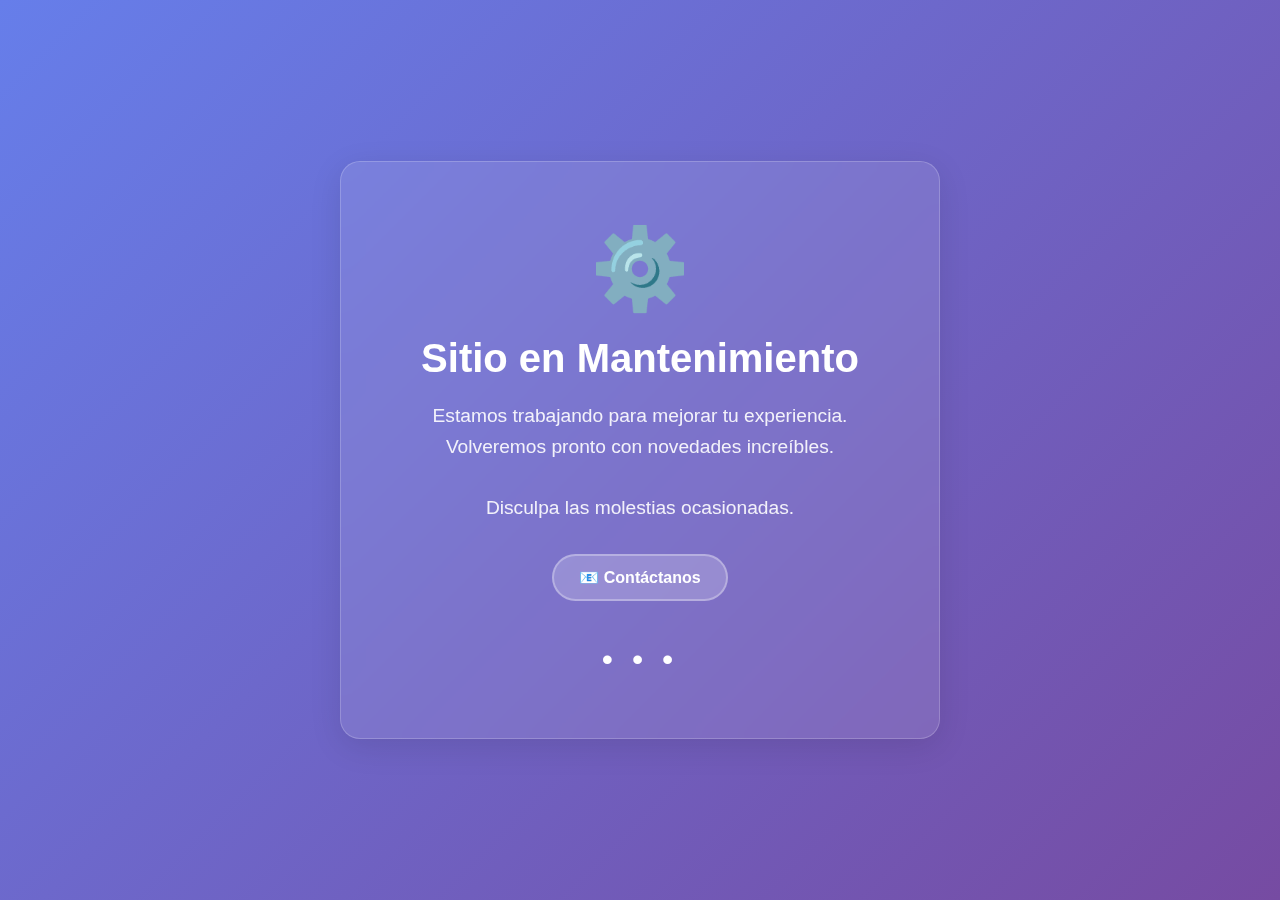
<file: index.html>
<!DOCTYPE html>
<html lang="es">
<head>
    <meta charset="UTF-8">
    <meta name="viewport" content="width=device-width, initial-scale=1.0">
    <title>Sitio en Mantenimiento</title>
    <style>
        * {
            margin: 0;
            padding: 0;
            box-sizing: border-box;
        }

        body {
            font-family: 'Segoe UI', Tahoma, Geneva, Verdana, sans-serif;
            background: linear-gradient(135deg, #667eea 0%, #764ba2 100%);
            min-height: 100vh;
            display: flex;
            justify-content: center;
            align-items: center;
            color: #fff;
            padding: 20px;
        }

        .container {
            text-align: center;
            max-width: 600px;
            background: rgba(255, 255, 255, 0.1);
            backdrop-filter: blur(10px);
            padding: 60px 40px;
            border-radius: 20px;
            box-shadow: 0 8px 32px rgba(0, 0, 0, 0.1);
            border: 1px solid rgba(255, 255, 255, 0.2);
        }

        .icon {
            font-size: 80px;
            margin-bottom: 20px;
            animation: rotate 3s linear infinite;
        }

        @keyframes rotate {
            from {
                transform: rotate(0deg);
            }
            to {
                transform: rotate(360deg);
            }
        }

        h1 {
            font-size: 2.5em;
            margin-bottom: 20px;
            font-weight: 700;
        }

        p {
            font-size: 1.2em;
            line-height: 1.6;
            margin-bottom: 30px;
            opacity: 0.9;
        }

        .email {
            display: inline-block;
            background: rgba(255, 255, 255, 0.2);
            padding: 12px 25px;
            border-radius: 30px;
            text-decoration: none;
            color: #fff;
            font-weight: 600;
            transition: all 0.3s ease;
            border: 2px solid rgba(255, 255, 255, 0.3);
        }

        .email:hover {
            background: rgba(255, 255, 255, 0.3);
            transform: translateY(-2px);
            box-shadow: 0 5px 15px rgba(0, 0, 0, 0.2);
        }

        .dots {
            margin-top: 40px;
            font-size: 2em;
            letter-spacing: 5px;
        }

        @media (max-width: 600px) {
            .container {
                padding: 40px 25px;
            }

            h1 {
                font-size: 2em;
            }

            p {
                font-size: 1em;
            }

            .icon {
                font-size: 60px;
            }
        }
    </style>
</head>
<body>
    <div class="container">
        <div class="icon">⚙️</div>
        <h1>Sitio en Mantenimiento</h1>
        <p>Estamos trabajando para mejorar tu experiencia. Volveremos pronto con novedades increíbles.</p>
        <p>Disculpa las molestias ocasionadas.</p>
        <a href="mailto:contacto@tudominio.com" class="email">📧 Contáctanos</a>
        <div class="dots">• • •</div>
    </div>
</body>
</html>
</file>
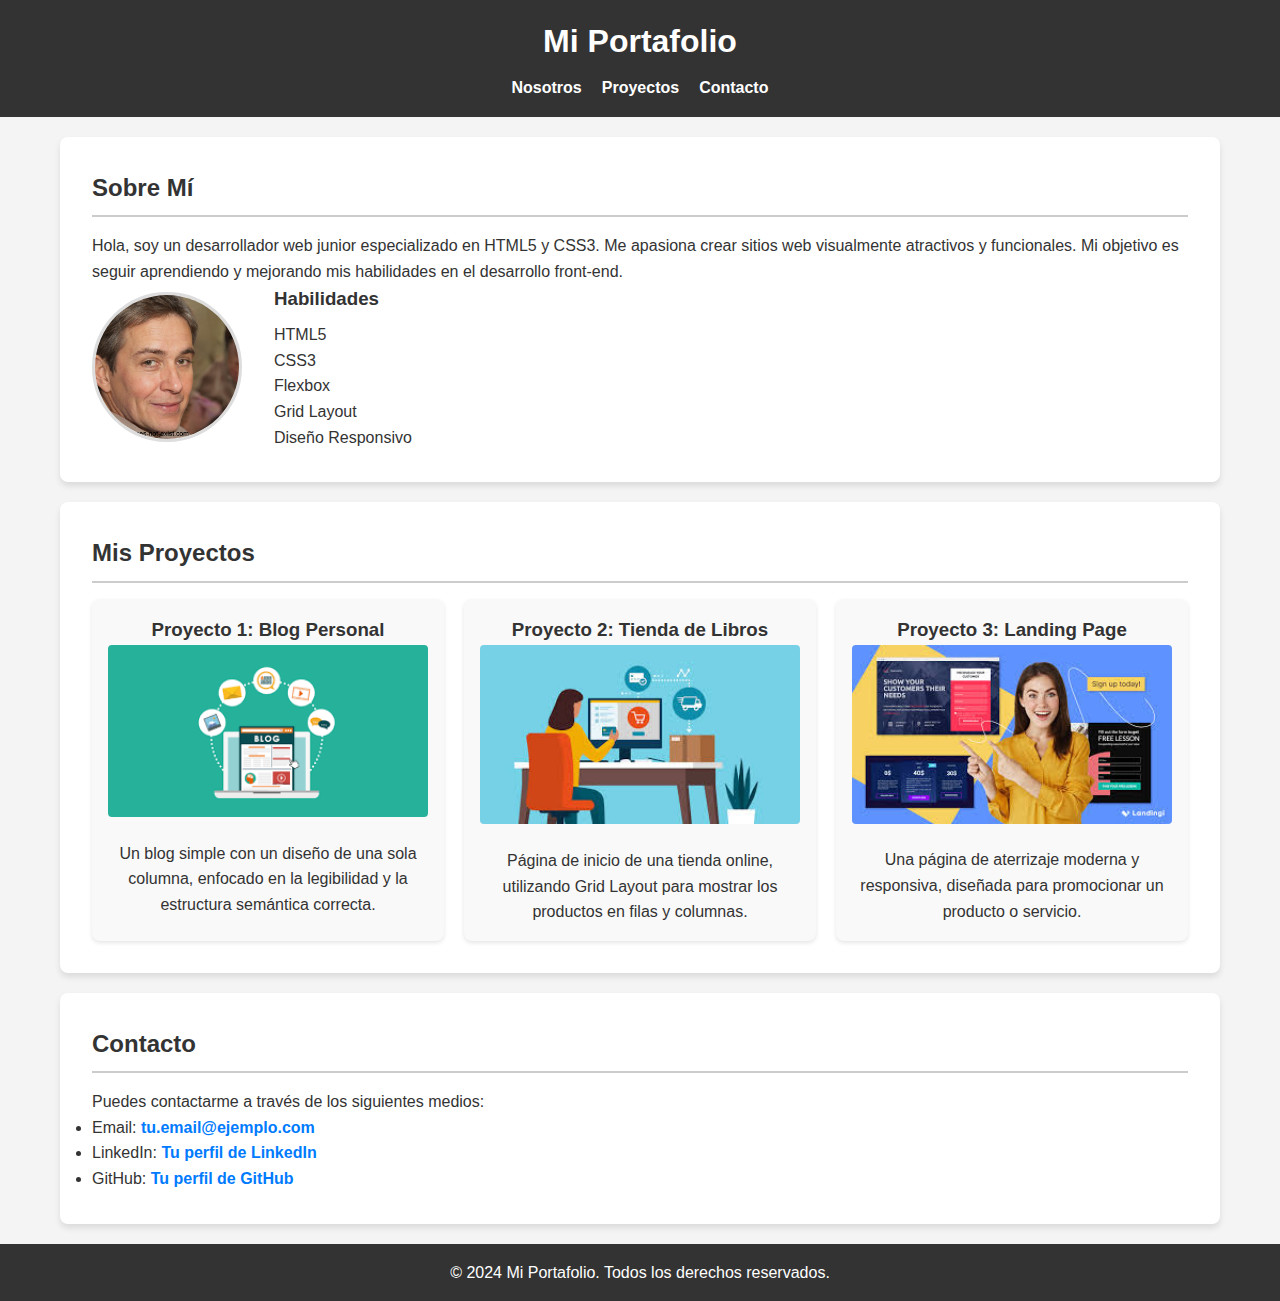
<file: index-temp.html>
<!DOCTYPE html>
<html lang="es">
<head>
    <meta charset="UTF-8">
    <meta name="viewport" content="width=device-width, initial-scale=1.0">
    <title>Mi Portafolio Profesional</title>
    <link rel="stylesheet" href="css/style.css">
</head>
<body>
    <header>
        <h1>Mi Portafolio</h1>
        <nav>
            <ul>
                <li><a href="#sobre-mi">Nosotros</a></li>
                <li><a href="#proyectos">Proyectos</a></li>
                <li><a href="#contacto">Contacto</a></li>
            </ul>
        </nav>
    </header>

    <main>
        <section id="sobre-mi">
            <h2>Sobre Mí</h2>
            <p>Hola, soy un desarrollador web junior especializado en HTML5 y CSS3. Me apasiona crear sitios web visualmente atractivos y funcionales. Mi objetivo es seguir aprendiendo y mejorando mis habilidades en el desarrollo front-end.</p>
            <div class="perfil-info">
                <img src="img/persona.jpg" alt="Foto de perfil">
                <aside>
                    <h3>Habilidades</h3>
                    <ul>
                        <li>HTML5</li>
                        <li>CSS3</li>
                        <li>Flexbox</li>
                        <li>Grid Layout</li>
                        <li>Diseño Responsivo</li>
                    </ul>
                </aside>
            </div>
        </section>

        <section id="proyectos">
            <h2>Mis Proyectos</h2>
            <div class="contenedor-proyectos">
                <article class="proyecto-tarjeta">
                    <h3>Proyecto 1: Blog Personal</h3>
                    <img src="img/blog.png" alt="Captura de pantalla del Proyecto 1">
                    <p>Un blog simple con un diseño de una sola columna, enfocado en la legibilidad y la estructura semántica correcta.</p>
                </article>
                <article class="proyecto-tarjeta">
                    <h3>Proyecto 2: Tienda de Libros</h3>
                    <img src="img/com.jpg" alt="Captura de pantalla del Proyecto 2">
                    <p>Página de inicio de una tienda online, utilizando Grid Layout para mostrar los productos en filas y columnas.</p>
                </article>
                <article class="proyecto-tarjeta">
                    <h3>Proyecto 3: Landing Page</h3>
                    <img src="img/web.jpg" alt="Captura de pantalla del Proyecto 3">
                    <p>Una página de aterrizaje moderna y responsiva, diseñada para promocionar un producto o servicio.</p>
                </article>
            </div>
        </section>

        <section id="contacto">
            <h2>Contacto</h2>
            <p>Puedes contactarme a través de los siguientes medios:</p>
            <ul>
                <li>Email: <a href="mailto:tu.email@ejemplo.com">tu.email@ejemplo.com</a></li>
                <li>LinkedIn: <a href="#">Tu perfil de LinkedIn</a></li>
                <li>GitHub: <a href="#">Tu perfil de GitHub</a></li>
            </ul>
        </section>
    </main>

    <footer>
        <p>&copy; 2024 Mi Portafolio. Todos los derechos reservados.</p>
    </footer>
</body>
</html>
</file>
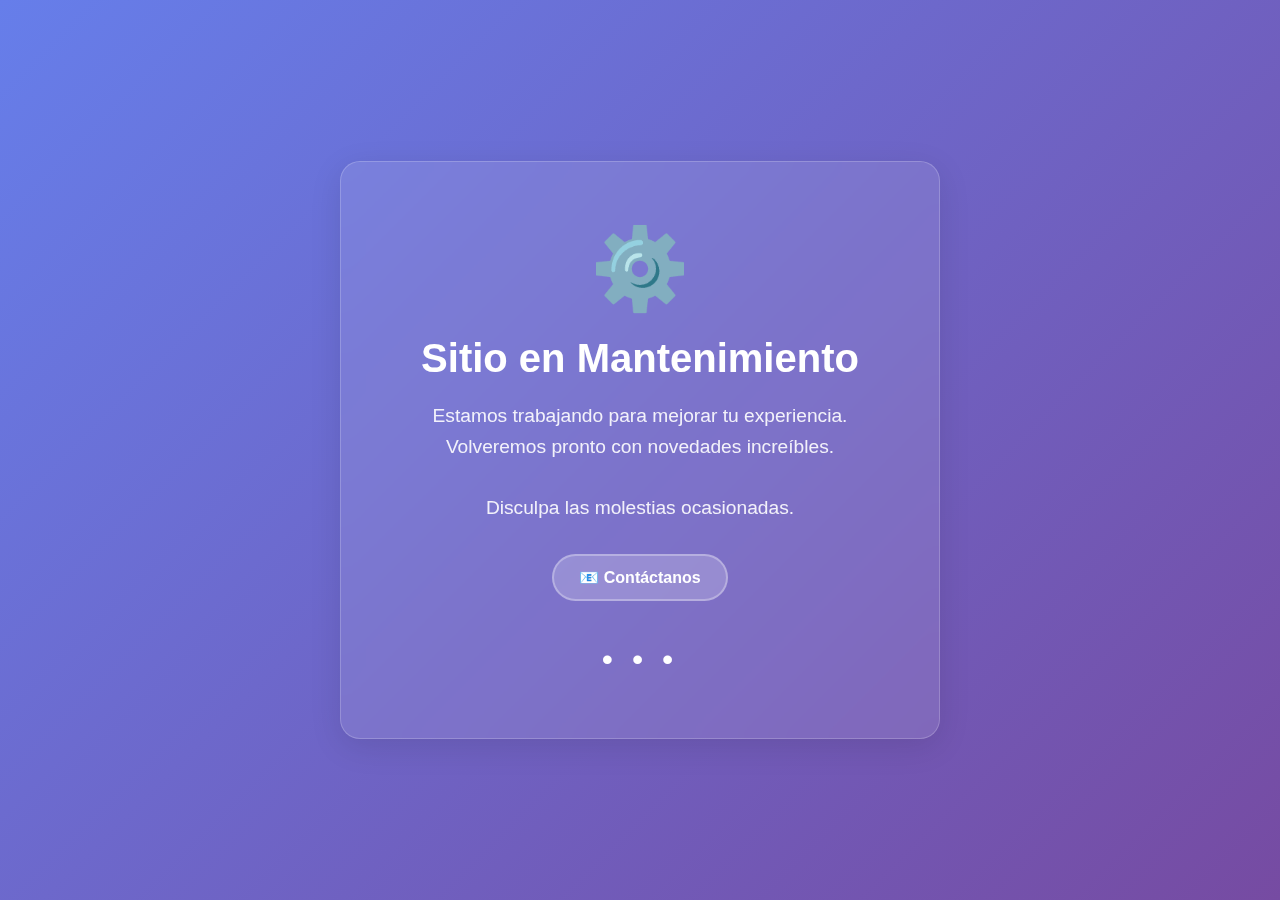
<file: maintenance.html>
<!DOCTYPE html>
<html lang="es">
<head>
    <meta charset="UTF-8">
    <meta name="viewport" content="width=device-width, initial-scale=1.0">
    <title>Sitio en Mantenimiento</title>
    <style>
        * {
            margin: 0;
            padding: 0;
            box-sizing: border-box;
        }

        body {
            font-family: 'Segoe UI', Tahoma, Geneva, Verdana, sans-serif;
            background: linear-gradient(135deg, #667eea 0%, #764ba2 100%);
            min-height: 100vh;
            display: flex;
            justify-content: center;
            align-items: center;
            color: #fff;
            padding: 20px;
        }

        .container {
            text-align: center;
            max-width: 600px;
            background: rgba(255, 255, 255, 0.1);
            backdrop-filter: blur(10px);
            padding: 60px 40px;
            border-radius: 20px;
            box-shadow: 0 8px 32px rgba(0, 0, 0, 0.1);
            border: 1px solid rgba(255, 255, 255, 0.2);
        }

        .icon {
            font-size: 80px;
            margin-bottom: 20px;
            animation: rotate 3s linear infinite;
        }

        @keyframes rotate {
            from {
                transform: rotate(0deg);
            }
            to {
                transform: rotate(360deg);
            }
        }

        h1 {
            font-size: 2.5em;
            margin-bottom: 20px;
            font-weight: 700;
        }

        p {
            font-size: 1.2em;
            line-height: 1.6;
            margin-bottom: 30px;
            opacity: 0.9;
        }

        .email {
            display: inline-block;
            background: rgba(255, 255, 255, 0.2);
            padding: 12px 25px;
            border-radius: 30px;
            text-decoration: none;
            color: #fff;
            font-weight: 600;
            transition: all 0.3s ease;
            border: 2px solid rgba(255, 255, 255, 0.3);
        }

        .email:hover {
            background: rgba(255, 255, 255, 0.3);
            transform: translateY(-2px);
            box-shadow: 0 5px 15px rgba(0, 0, 0, 0.2);
        }

        .dots {
            margin-top: 40px;
            font-size: 2em;
            letter-spacing: 5px;
        }

        @media (max-width: 600px) {
            .container {
                padding: 40px 25px;
            }

            h1 {
                font-size: 2em;
            }

            p {
                font-size: 1em;
            }

            .icon {
                font-size: 60px;
            }
        }
    </style>
</head>
<body>
    <div class="container">
        <div class="icon">⚙️</div>
        <h1>Sitio en Mantenimiento</h1>
        <p>Estamos trabajando para mejorar tu experiencia. Volveremos pronto con novedades increíbles.</p>
        <p>Disculpa las molestias ocasionadas.</p>
        <a href="mailto:contacto@tudominio.com" class="email">📧 Contáctanos</a>
        <div class="dots">• • •</div>
    </div>
</body>
</html>
</file>
<file: css/style.css>
/* Reset Básico */
* {
    margin: 0;
    padding: 0;
    box-sizing: border-box;
}

body {
    font-family: Arial, sans-serif;
    line-height: 1.6;
    background-color: #f4f4f4;
    color: #333;
}

/* Header y Navegación */
header {
    background: #333;
    color: #fff;
    padding: 1rem 0;
    text-align: center;
    position: sticky;
    top: 0;
}

header h1 {
    margin-bottom: 0.5rem;
}

header nav ul {
    list-style: none;
    display: flex;
    justify-content: center;
    gap: 20px;
}

header nav ul li a {
    color: #fff;
    text-decoration: none;
    font-weight: bold;
    transition: color 0.3s ease;
}

header nav ul li a:hover {
    color: #ffc107;
}

/* Contenido Principal */
main {
    max-width: 1200px;
    margin: 20px auto;
    padding: 0 20px;
}

section {
    background: #fff;
    padding: 2rem;
    margin-bottom: 20px;
    border-radius: 8px;
    box-shadow: 0 4px 6px rgba(0, 0, 0, 0.1);
}

h2 {
    color: #333;
    margin-bottom: 1rem;
    border-bottom: 2px solid #ccc;
    padding-bottom: 0.5rem;
}


.perfil-info {
    display: flex;
    gap: 2rem;
    align-items: center;
}

.perfil-info img {
    border-radius: 50%;
    border: 3px solid #ddd;
    width: 150px;
    height: auto;
}

aside h3 {
    margin-bottom: 0.5rem;
}

aside ul {
    list-style: none;
}

/* Proyectos */
.contenedor-proyectos {
    display: grid;
    grid-template-columns: repeat(auto-fit, minmax(300px, 1fr));
    gap: 20px;
}

.proyecto-tarjeta {
    background: #f9f9f9;
    padding: 1rem;
    border-radius: 8px;
    box-shadow: 0 2px 4px rgba(0, 0, 0, 0.1);
    text-align: center;
}

.proyecto-tarjeta img {
    width: 100%;
    height: auto;
    border-radius: 4px;
    margin-bottom: 1rem;
}

/* Sección de Contacto */
#contacto a {
    color: #007BFF;
    text-decoration: none;
    font-weight: bold;
}

#contacto a:hover {
    text-decoration: underline;
}

/* Footer */
footer {
    text-align: center;
    padding: 1rem 0;
    background: #333;
    color: #fff;
    margin-top: 20px;
}

/* Media Queries (Diseño Responsivo) */
@media (max-width: 768px) {
    .perfil-info {
        flex-direction: column;
        text-align: center;
    }
}
</file>
